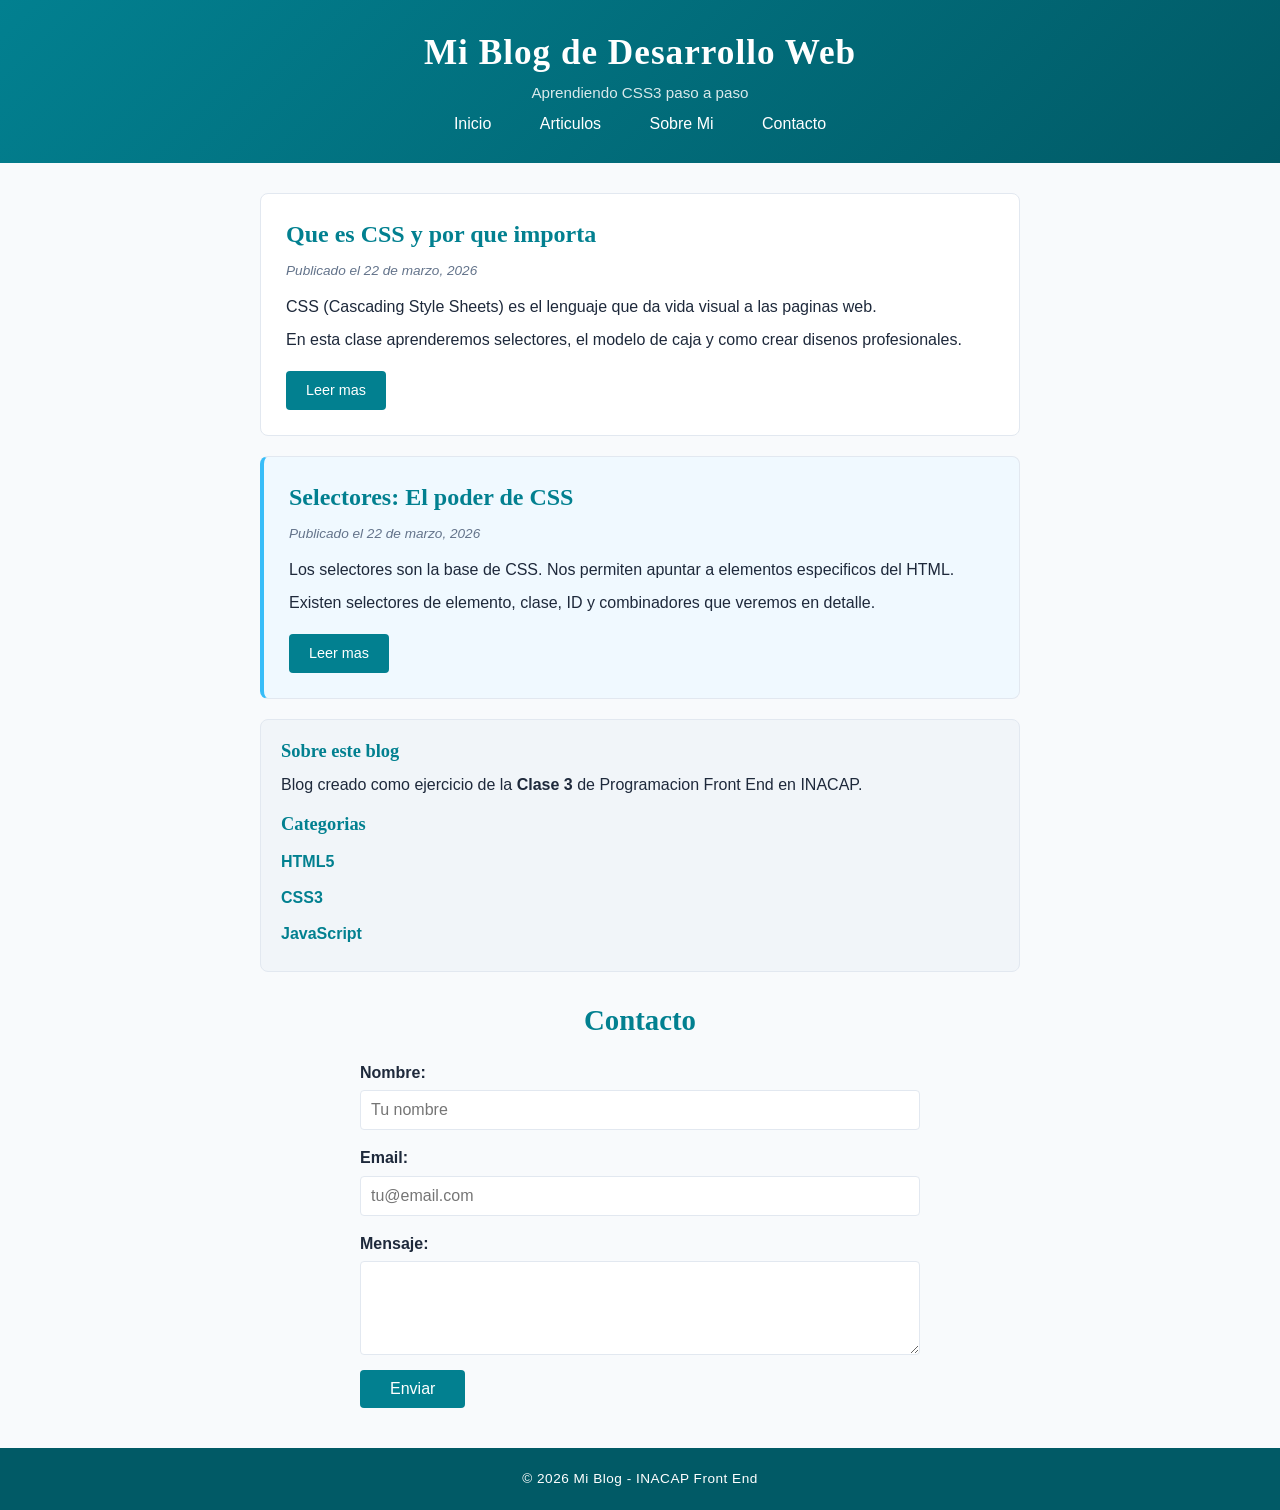
<file: index.html>
<!DOCTYPE html>
<html lang="es">
<head>
 <meta charset="UTF-8">
 <meta name="viewport"
 content="width=device-width, initial-scale=1.0">
 <title>Mi Blog - Clase 3 CSS</title>
 <link rel="stylesheet" href="style.css">
</head>
<body>
    <!-- Dentro de <body> -->
<!-- HEADER -->
<header>
 <h1>Mi Blog de Desarrollo Web</h1>
 <p>Aprendiendo CSS3 paso a paso</p>
 <nav>
 <a href="#inicio">Inicio</a>
 <a href="#articulos">Articulos</a>
 <a href="#about">Sobre Mi</a>
 <a href="#contacto">Contacto</a>
 </nav>
</header>
<!-- CONTENIDO PRINCIPAL -->
<main>
 <!-- Articulo 1 -->
 <article class="post">
 <h2>Que es CSS y por que importa</h2>
 <p class="meta">Publicado el 22 de marzo, 2026</p>
 <p>CSS (Cascading Style Sheets) es el lenguaje que
 da vida visual a las paginas web.</p>
 <p>En esta clase aprenderemos selectores, el modelo
 de caja y como crear disenos profesionales.</p>
 <a href="#" class="btn">Leer mas</a>
 </article>
 <!-- Articulo 2 (con clase extra "destacado") -->
 <article class="post destacado">
 <h2>Selectores: El poder de CSS</h2>
 <p class="meta">Publicado el 22 de marzo, 2026</p>
 <p>Los selectores son la base de CSS. Nos permiten
 apuntar a elementos especificos del HTML.</p>
 <p>Existen selectores de elemento, clase, ID y
 combinadores que veremos en detalle.</p>
 <a href="#" class="btn">Leer mas</a>
 </article>
 <!-- Sidebar -->
 <aside>
 <h3>Sobre este blog</h3>
 <p>Blog creado como ejercicio de la
 <strong>Clase 3</strong> de Programacion
 Front End en INACAP.</p>
 <h3>Categorias</h3>
 <ul>
 <li><a href="#">HTML5</a></li>
 <li><a href="#">CSS3</a></li>
 <li><a href="#">JavaScript</a></li>
 </ul>
 </aside>
</main> <!-- cierre de main -->
<!-- FORMULARIO DE CONTACTO -->
<section id="contacto">
 <h2>Contacto</h2>
 <form>
 <label for="nombre">Nombre:</label>
 <input type="text" id="nombre" name="nombre"
 placeholder="Tu nombre">
 <label for="email">Email:</label>
 <input type="email" id="email" name="email"
 placeholder="tu@email.com">
 <label for="mensaje">Mensaje:</label>
 <textarea id="mensaje" name="mensaje" rows="4"
 placeholder="Escribe tu mensaje...">
 </textarea>
 <button type="submit">Enviar</button>
 </form>
</section>
<!-- FOOTER -->
<footer>
 <p>&copy; 2026 Mi Blog - INACAP Front End</p>
</footer>
</body>

</html>
</file>
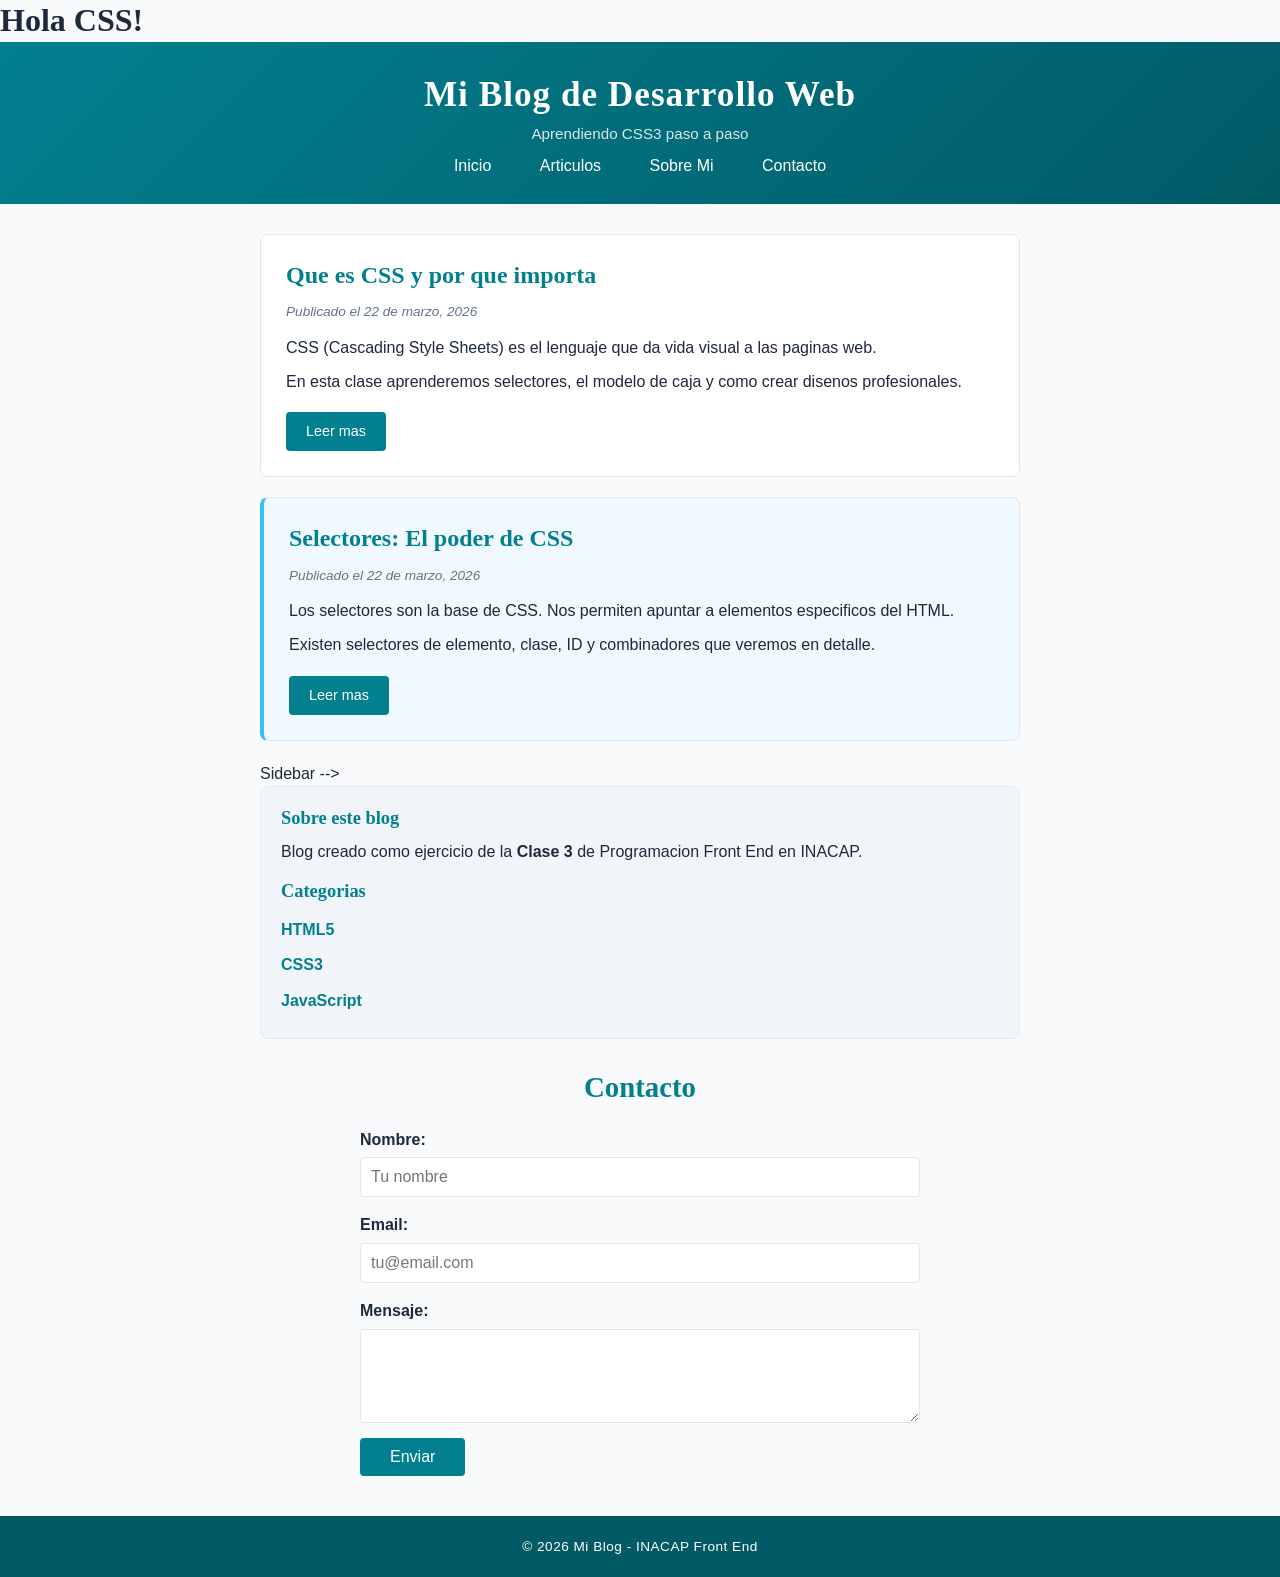
<file: indesx.html>
<!DOCTYPE html>
<html lang="es">
<head>
 <meta charset="UTF-8">
 <meta name="viewport"
 content="width=device-width, initial-scale=1.0">
 <title>Mi Blog - Clase 3 CSS</title>
 <link rel="stylesheet" href="style.css">
</head>
<body>
 <h1>Hola CSS!</h1>
</body>
<!-- Dentro de <body> -->
<!-- HEADER -->
<header>
 <h1>Mi Blog de Desarrollo Web</h1>
 <p>Aprendiendo CSS3 paso a paso</p>
 <nav>
 <a href="#inicio">Inicio</a>
 <a href="#articulos">Articulos</a>
 <a href="#about">Sobre Mi</a>
 <a href="#contacto">Contacto</a>
 </nav>
</header>
<!-- CONTENIDO PRINCIPAL -->
<main>
 <!-- Articulo 1 -->
 <article class="post">
 <h2>Que es CSS y por que importa</h2>
 <p class="meta">Publicado el 22 de marzo, 2026</p>
 <p>CSS (Cascading Style Sheets) es el lenguaje que
 da vida visual a las paginas web.</p>
 <p>En esta clase aprenderemos selectores, el modelo
 de caja y como crear disenos profesionales.</p>
 <a href="#" class="btn">Leer mas</a>
 </article>
 <!-- Articulo 2 (con clase extra "destacado") -->
 <article class="post destacado">
 <h2>Selectores: El poder de CSS</h2>
 <p class="meta">Publicado el 22 de marzo, 2026</p>
 <p>Los selectores son la base de CSS. Nos permiten
 apuntar a elementos especificos del HTML.</p>
 <p>Existen selectores de elemento, clase, ID y
 combinadores que veremos en detalle.</p>
 <a href="#" class="btn">Leer mas</a>
 </article>
  Sidebar -->
 <aside>
 <h3>Sobre este blog</h3>
 <p>Blog creado como ejercicio de la
 <strong>Clase 3</strong> de Programacion
 Front End en INACAP.</p>
 <h3>Categorias</h3>
 <ul>
 <li><a href="#">HTML5</a></li>
 <li><a href="#">CSS3</a></li>
 <li><a href="#">JavaScript</a></li>
 </ul>
 </aside>
</main> <!-- cierre de main -->
<!-- FORMULARIO DE CONTACTO -->
<section id="contacto">
 <h2>Contacto</h2>
 <form>
 <label for="nombre">Nombre:</label>
 <input type="text" id="nombre" name="nombre"
 placeholder="Tu nombre">
 <label for="email">Email:</label>
 <input type="email" id="email" name="email"
 placeholder="tu@email.com">
 <label for="mensaje">Mensaje:</label>
 <textarea id="mensaje" name="mensaje" rows="4"
 placeholder="Escribe tu mensaje...">
 </textarea>
 <button type="submit">Enviar</button>
 </form>
</section>
<!-- FOOTER -->
<footer>
 <p>&copy; 2026 Mi Blog - INACAP Front End</p>
</footer>
</html>
</file>
<file: style.css>
/* ============================
 RESET Y BASE
 ============================ */
*, *::before, *::after {
 box-sizing: border-box;
 margin: 0;
 padding: 0;
}

:root {
 --color-primary: #028090;
 --color-primary-dark: #015A66;
 --color-accent: #38BDF8;
 --color-bg: #F8FAFC;
 --color-text: #1E293B;
 --color-muted: #64748B;
 --color-white: #FFFFFF;
 --color-border: #E2E8F0;
 --font-main: Arial, Helvetica, sans-serif;
 --font-heading: Georgia, 'Times New Roman', serif;
}

body {
 font-family: var(--font-main);
 font-size: 16px;
 line-height: 1.6;
 color: var(--color-text);
 background-color: var(--color-bg);
}
h2 {
 font-family: var(--font-heading);
 color: var(--color-primary);
 margin-bottom: 10px;
}
.post {
 background-color: var(--color-white);
 padding: 25px;
 margin-bottom: 20px;
 border: 1px solid var(--color-border);
 border-radius: 8px;
}
.meta {
 color: var(--color-muted);
 font-size: 0.85rem;
 margin-bottom: 12px;
}
.btn {
 display: inline-block;
 background-color: var(--color-primary);
 color: var(--color-white);
 padding: 8px 20px;
 text-decoration: none;
 border-radius: 4px;
 font-size: 0.9rem;
 margin-top: 10px;
}
.destacado {
 border-left: 4px solid var(--color-accent);
 background-color: #F0F9FF;
}
#contacto {
 max-width: 600px;
 margin: 30px auto;
 padding: 0 20px;
}
/* Hijo directo: A > B */
ul > li {
 list-style: none;
 padding: 5px 0;
}
/* Hermano adyacente: A + B */
h2 + p {
 font-size: 0.9rem;
 color: var(--color-muted);
 font-style: italic;
}
/* Hermanos generales: A ~ B */
.meta ~ p {
 margin-bottom: 8px;
}
/* Agrupacion: A, B, C */
h1, h2, h3 {
 font-family: var(--font-heading);
 line-height: 1.3;
}
#contacto h2 {
 text-align: center;
 font-size: 1.8rem;
 margin-bottom: 20px;
}
/* Prueba: agrega esto y observa */
.post h2 {
 color: #B91C1C; /* rojo */
}
/* Ahora agrega esto DESPUES */
.post h2 {
 color: var(--color-primary); /* teal - GANA */
}

header {
 background-color: var(--color-primary);
 color: var(--color-white);
 padding: 30px 20px 20px;
 text-align: center;
}

main {
 max-width: 800px;
 margin: 30px auto;
 padding: 0 20px;
}

aside {
 background-color: #F1F5F9;
 padding: 20px;
 border: 1px solid var(--color-border);
 border-radius: 8px;
 margin-bottom: 20px;
}
aside h3 {
 color: var(--color-primary);
 margin-bottom: 8px;
 margin-top: 15px;
}
aside h3:first-child {
 margin-top: 0;
}

nav a {
 display: inline-block;
 color: var(--color-white);
 text-decoration: none;
 margin: 0 8px;
 padding: 6px 14px;
 border-radius: 4px;
}

label {
 display: block;
 font-weight: bold;
 margin-bottom: 5px;
 margin-top: 15px;
 color: var(--color-text);
}

input[type="text"],
input[type="email"],
textarea {
 display: block;
 width: 100%;
 padding: 10px;
 border: 1px solid var(--color-border);
 border-radius: 4px;
 font-family: var(--font-main);
 font-size: 1rem;
}

button {
 display: inline-block;
 background-color: var(--color-primary);
 color: var(--color-white);
 padding: 10px 30px;
 border: none;
 border-radius: 4px;
 font-size: 1rem;
 margin-top: 15px;
 cursor: pointer;
}

header h1 {
 font-size: 2.2rem;
 font-weight: bold;
 letter-spacing: 1px;
 margin-bottom: 5px;
}
header p {
 font-size: 0.95rem;
 opacity: 0.85;
}

h2 {
 font-size: 1.5rem;
}
h3 {
 font-size: 1.15rem;
}

/* Enlaces generales */
a {
 color: var(--color-primary);
 text-decoration: none;
}
/* Subrayado solo al hacer hover */
a:hover {
 text-decoration: underline;
}

footer {
 background-color: var(--color-primary-dark);
 color: var(--color-white);
 text-align: center;
 padding: 20px;
 margin-top: 40px;
 font-size: 0.85rem;
 letter-spacing: 0.5px;
}

header {
 background: linear-gradient(135deg,
 var(--color-primary),
 var(--color-primary-dark));
 color: var(--color-white);
 padding: 30px 20px 20px;
 text-align: center;
}


input:focus,
textarea:focus {
 outline: none;
 border-color: var(--color-accent);
 box-shadow: 0 0 0 3px rgba(56, 189, 248, 0.25);
}


aside a {
 color: var(--color-primary);
 font-weight: bold;
}
aside a:hover {
 color: var(--color-accent);
}

.btn:hover,
button:hover {
 background-color: var(--color-primary-dark);
}
.btn,
button {
 transition: background-color 0.3s ease;
}
nav a:hover {
 background-color: rgba(255, 255, 255, 0.2);
}
nav a {
 transition: background-color 0.3s ease;
}


post {
 /* ... mantener propiedades anteriores ... */
 transition: box-shadow 0.3s ease;
}
.post:hover {
 box-shadow: 0 4px 12px rgba(0, 0, 0, 0.1);
}
</file>
